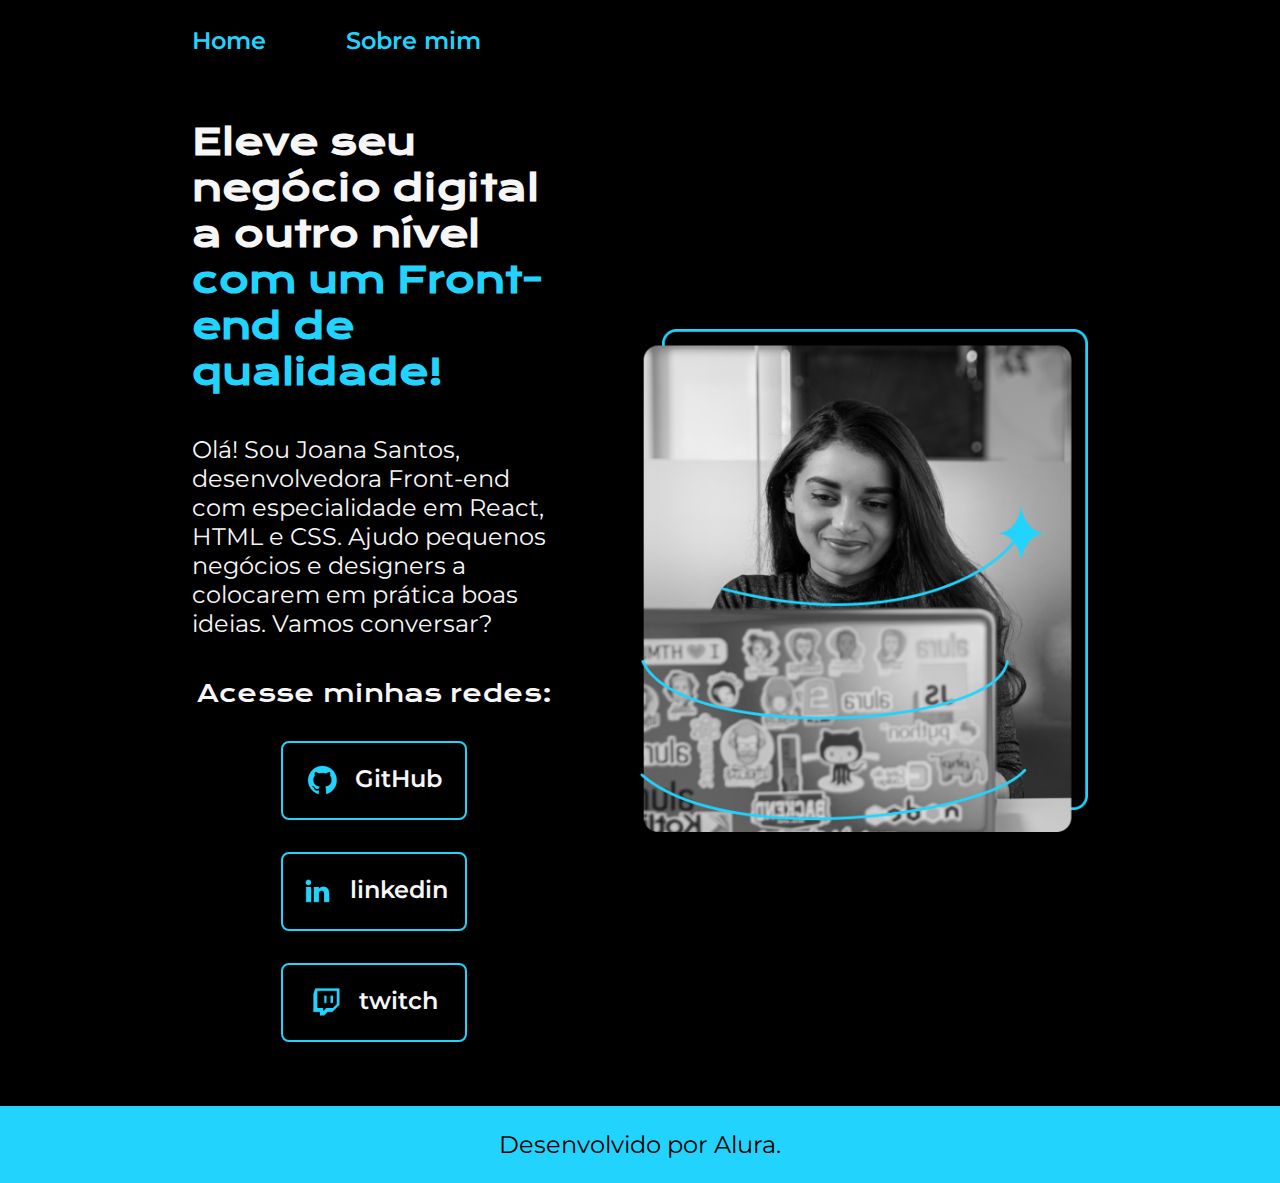
<file: index.html>
<!DOCTYPE html>
<html lang="en">
<head>
    <meta charset="UTF-8">
    <meta http-equiv="X-UA-Compatible" content="ie=edge">
    <meta name="viewport" content="width=device-width, initial-scale=1.0">
    <title>Portifolio</title>
    <link rel="stylesheet" href="./styles/style.css">
</head>
<body>

    <header class="cabecalho">
        <nav class="cabecalho__menu">
            <a class="cabecalho__menu__link" href="index.html">Home</a>
            <a class="cabecalho__menu__link" href="about.html">Sobre mim</a>
        </nav>
    </header>

     <main class="apresentacao">
        <section class="apresentacao__conteudo">
            <h1 class="apresentacao__conteudo__titulo">Eleve seu negócio digital a outro nível <strong class="titulo-destaque">com um Front-end de qualidade!</strong></h1>
            <p class="apresentacao__conteudo__texto">Olá! Sou Joana Santos, desenvolvedora Front-end com especialidade em React, HTML e CSS. 
                Ajudo pequenos negócios e designers a colocarem em prática boas ideias. Vamos conversar?
            </p>
            <div class="apresentacao__links">
                <h2 class="apresentacao__links__subtitulo">Acesse minhas redes:</h2>
                <a class="apresentacao__links__navegacao" href="#">
                <img src="./assets/github.png" alt="github">
                GitHub
                </a>
                <a class="apresentacao__links__navegacao" href="#">
                    <img src="./assets/linkedin.png" alt="linkedin">
                    linkedin
                </a>
                <a class="apresentacao__links__navegacao" href="#">
                    <img src="./assets/twitch.png" alt="twitch">
                    twitch
                </a>
            </div>    
    </section>
        <img class="apresentacao__imagem" src="Imagem (1).png" alt="Programando">
     </main>

     <footer>
        <p class="rodape">Desenvolvido por Alura.</p>
     </footer>
    
</body>
</html>
</file>
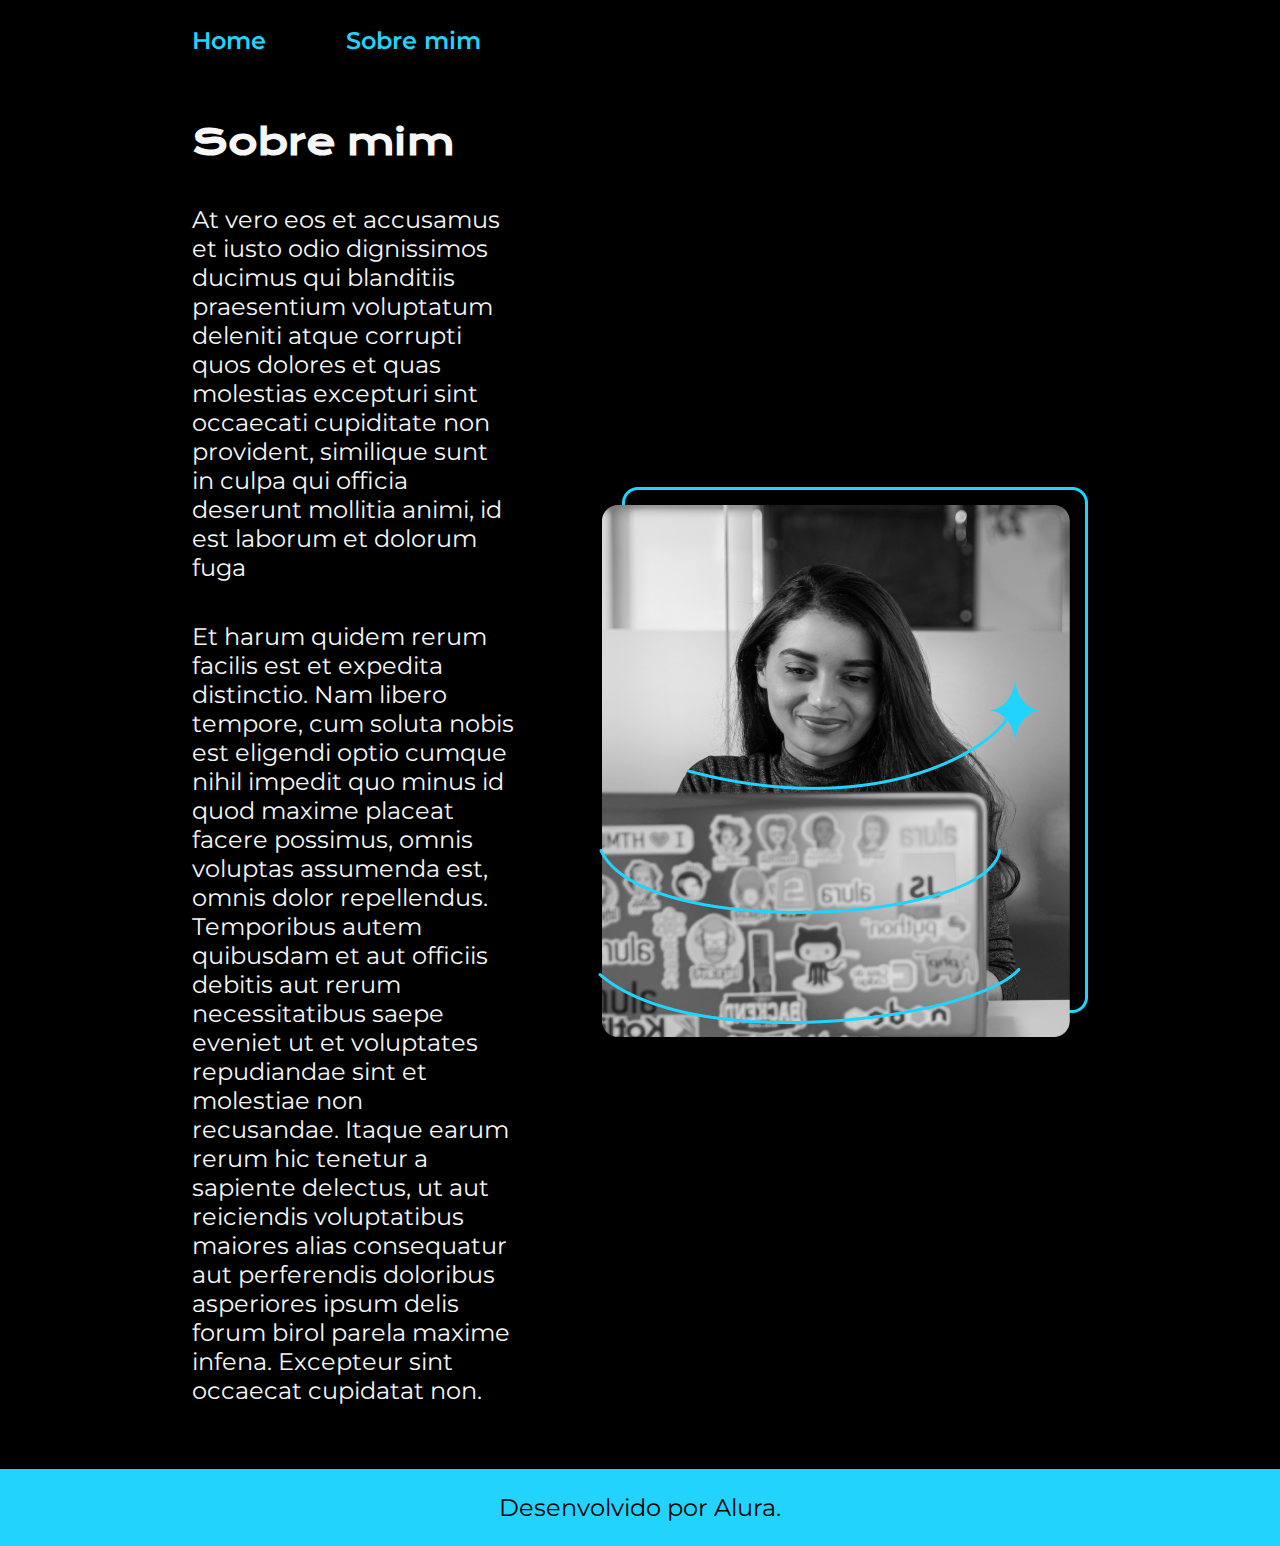
<file: about.html>
<!DOCTYPE html>
<html lang="pt-br">
<head>
    <meta http-equiv="X-UA-Compatible" content="ie=edge">
    <meta charset="UTF-8">
    <meta name="viewport" content="width=device-width, initial-scale=1.0">
    <link rel="stylesheet" href="./styles/style.css">
    <title>Sobre Mim</title>
</head>
<body>
    <header class="cabecalho">
        <nav class="cabecalho__menu">
            <a class="cabecalho__menu__link" href="index.html">Home</a>
            <a class="cabecalho__menu__link" href="about.html">Sobre mim</a>
        </nav>
    </header>

    <main class="apresentacao">
        <section class="apresentacao__conteudo">
            <h1 class="apresentacao__conteudo__titulo">Sobre mim</h1>
            <p class="apresentacao__conteudo__texto">At vero eos et accusamus et iusto odio dignissimos ducimus qui blanditiis praesentium voluptatum deleniti atque corrupti quos dolores 
                et quas molestias excepturi sint occaecati cupiditate non provident, similique sunt in culpa qui officia deserunt mollitia animi, id est laborum et dolorum fuga
            </p>
            <p class="apresentacao__conteudo__texto">
                Et harum quidem rerum facilis est et expedita distinctio. Nam libero tempore, cum soluta nobis est eligendi optio cumque nihil impedit quo minus id quod maxime placeat facere possimus, omnis voluptas assumenda est, omnis dolor repellendus. Temporibus autem quibusdam et aut officiis debitis aut rerum necessitatibus saepe eveniet ut et voluptates repudiandae sint et molestiae non recusandae. Itaque earum rerum hic tenetur a sapiente delectus, ut aut reiciendis
                 voluptatibus maiores alias consequatur aut perferendis doloribus asperiores ipsum delis forum birol parela maxime infena. Excepteur sint occaecat cupidatat non.
            </p>
            </section>
            <img src="Imagem (1).png" alt="Programando">
    </main>        

    <footer>
        <p class="rodape">Desenvolvido por Alura.</p>
     </footer>
    
</body>
</html>
</file>
<file: styles/style.css>
@import url('https://fonts.googleapis.com/css2?family=Krona+One&family=Montserrat:wght@400;600&display=swap');

:root {
    --cor-primaria: #000000;
    --cor-secundaria: #F6F6F6;
    --cor-terciaria: #22D4FD;
    --cor-hover: #272727;

    --fonte-primaria: 'Krona One', sans-serif;
    --fonte-secundaria: 'Montserrat', sans-serif;
}
*{
    margin: 0;
    padding: 0;
}

body{
    box-sizing: border-box;
    background-color: var(--cor-primaria);
    color: var(--cor-secundaria);
}
.cabecalho{
    padding: 2% 0% 0% 15%;
}
.cabecalho__menu{
    display: flex;
    gap: 80px;
}
.cabecalho__menu__link{
    font-family: var(--fonte-secundaria);
    font-size: 1.5rem;
    font-weight: 600;
    color: var(--cor-terciaria);
    text-decoration: none;
}
.apresentacao{
    padding: 5% 15%;
    display: flex;
    align-items: center;
    justify-content: space-between;
    gap: 84px;
}
.apresentacao__conteudo{
    width: 50%;
    display: flex;
    flex-direction: column;
    gap: 40px;
}

.apresentacao__conteudo__titulo{
    font-size: 2.25rem;
    font-family: var(--fonte-primaria);
}
.titulo-destaque{
    color: var(--cor-terciaria);
}
.apresentacao__conteudo__texto{
    font-size: 1.5rem;
    font-family: var(--fonte-secundaria);
}

.apresentacao__links{
    display: flex;
    flex-direction: column;
    justify-content: space-between;
    align-items: center;
    gap: 32px;
}
.apresentacao__links__subtitulo{
    font-family: var(--fonte-primaria);
    font-weight: 400;
    font-size: 1.5rem;
}
.apresentacao__links__navegacao{
    display: flex;
    justify-content: center;
    gap: 16px;
    border: 2px solid var(--cor-terciaria);
    width: 50%;
    text-align: center;
    border-radius: 8px;
    font-size: 1.5rem;
    font-weight: 600;
    padding: 21.5px 0;
    text-decoration: none;
    color: var(--cor-secundaria);
    font-family: var(--fonte-secundaria);
}
.apresentacao__links__navegacao:hover{
    background-color: var(--cor-hover);
}

.apresentacao__imagem {
    width: 50%;
}

.rodape{
    color: var(--cor-primaria);
    background-color: var(--cor-terciaria);
    padding: 24px;
    text-align: center;
    font-family: var(--fonte-secundaria);
    font-size: 1.5rem;
    font-weight: 400;
}

@media (max-width: 1200px) {
     .cabecalho {
        padding: 10%;
     }

    .cabecalho__menu {
        justify-content: center;
    }

    .apresentacao {
        flex-direction: column-reverse;
        padding: 5%;
    }

    .apresentacao__conteudo {
        width: auto;
    }
}
</file>
